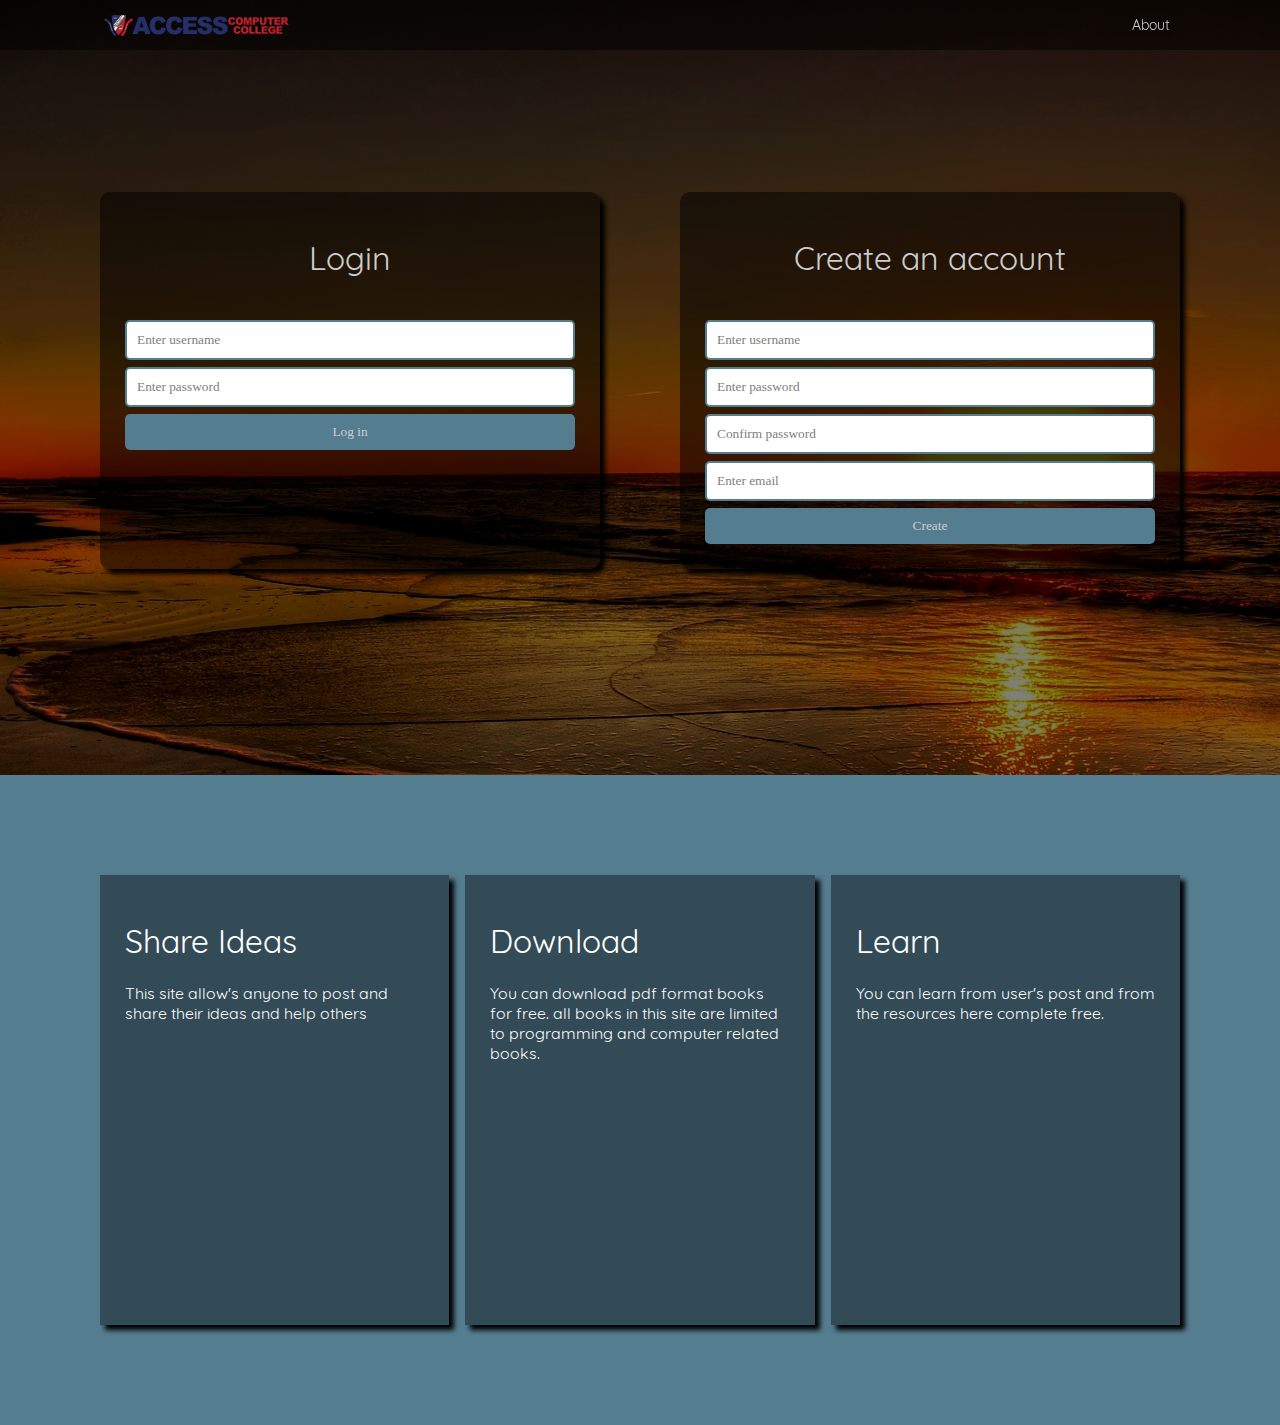
<file: index.html>
<!doctype html>
<html>
	<head>
		<title>Share | Connect</title>
		<meta name="viewport" content="width = device-width , initial-scale = 1.0"> 
		<link rel="stylesheet" type="text/css" href="css/styles.css">
		<link href="https://stackpath.bootstrapcdn.com/font-awesome/4.7.0/css/font-awesome.min.css" rel="stylesheet">
	</head>
	<body>
	<div class="first-section">
	<header>
		<div class="logo">
			<img src="img/access.png">
		</div>
	
		<nav class="nav">
			<ul>
				<li class="about"><a>About</a></li>
			</ul>
		</nav>
		
		<div class="menu-toggle">
		
			<i class="fa fa-bars menu" aria-hidden="true"></i>

		</div>

	</header>
	
	
	
	
	
	<div class="form-container">
	
		
		
		<div class="login-form" >
			
			<h1>Login</h1>
			<br><input type="text" placeholder ="Enter username" id="log-username">
			<br><input type="password" placeholder ="Enter password" id="log-password">
			<br><button type="button" class="btn" id="log-btn">Log in</button>
			
			<p class="denied denied-log">Incorrect username or password</p>
		</div>
		
		<div class="register-form">
			<form>
			<h1>Create an account</h1>
			
			<br><input type="text" placeholder ="Enter username" >
			<br><input type="password" placeholder ="Enter password" >
			<br><input type="password" placeholder ="Confirm password" >
			<br><input type="email" placeholder ="Enter email" >
			<br><button type="button" class="btn" id="reg-btn">Create</button>
			</form>
			
		</div>
	</div>
	</div>
	<div class="second-section">
		
		<div>
			<h1>Share Ideas</h1>
			<p>This site allow's anyone to post and share their ideas and help others</p>
		</div>
		<div>
			<h1>Download</h1>
			<p>You can download pdf format books for free. all books in this site are limited to programming and computer related books.</p>
		</div>
		<div>
			<h1>Learn</h1>
			<p>You can learn from user's post and from the resources here complete free.</p>
		</div>
	
	</div>
	
	
	
	
	
	<script src="script/script.js"></script>
	</body>
</html>
</file>
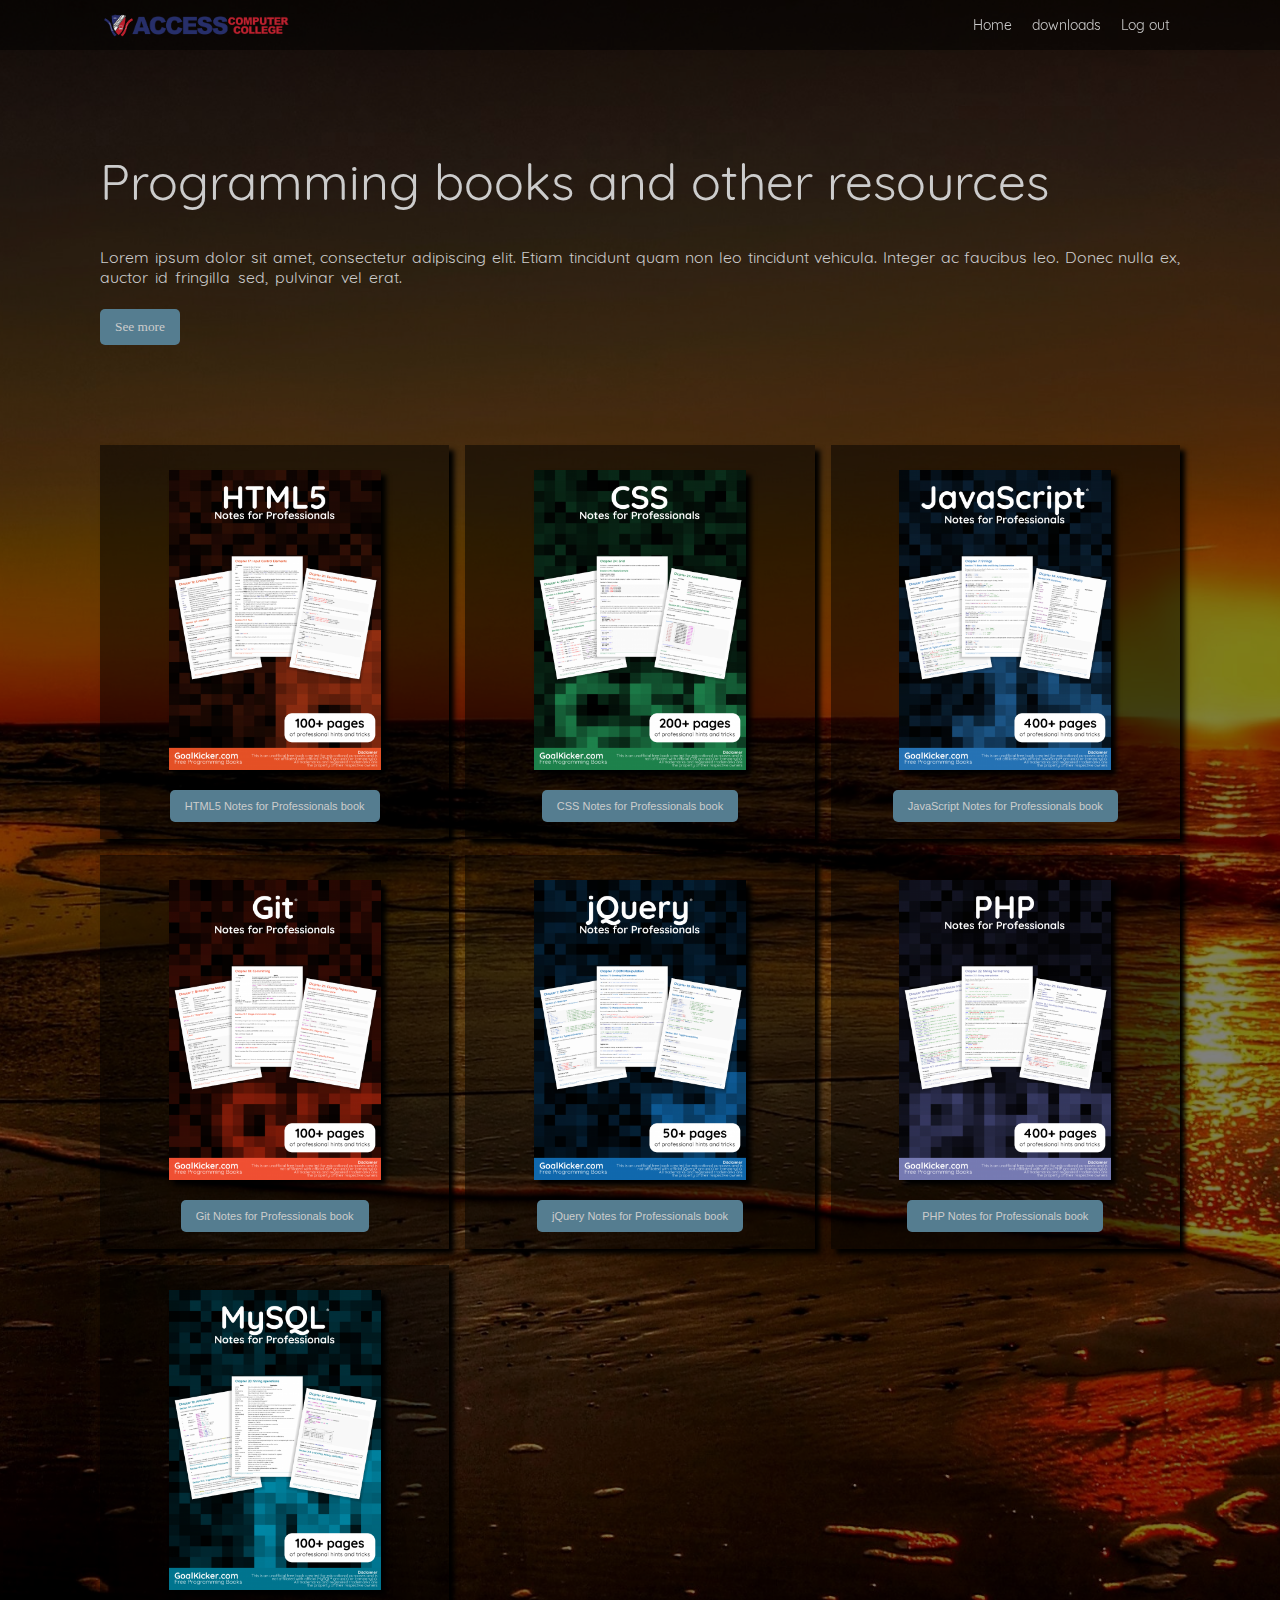
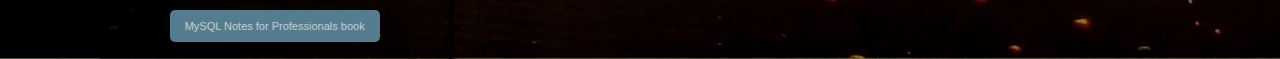
<file: download.html>
<!doctype html>
<html>
	<head>
		<title>Share | Connect</title>
		<meta name="viewport" content="width = device-width , initial-scale = 1.0"> 
		<link rel="stylesheet" type="text/css" href="css/styles.css">
		<link rel="stylesheet" type="text/css" href="css/home_styles.css">
		<link href="https://stackpath.bootstrapcdn.com/font-awesome/4.7.0/css/font-awesome.min.css" rel="stylesheet">
	</head>
	<body class="download">
	<header>
		<div class="logo">
			<img src="img/access.png">
		</div>
	
		<nav class="nav">
			<ul>
				<li><a href="home.html">Home</a></li>
				<li><a href="download.html">downloads</a></li>
				<li class="log-out"><a >Log out</a></li>
			</ul>
		</nav>
		
		<div class="menu-toggle">
		
			<i class="fa fa-bars menu" aria-hidden="true"></i>

		</div>

	</header>
	
	<div class="heading">
		<div>
		<h1 class="title">Programming books and other resources</h1>
		<p class="heading-details">Lorem ipsum dolor sit amet, consectetur adipiscing elit. Etiam tincidunt quam non leo tincidunt vehicula. Integer ac faucibus leo. Donec nulla ex, auctor id fringilla sed, pulvinar vel erat. <span class="heading-seemore">Phasellus at nisl  vel purus condimentum rutrum vel nec enim. Suspendisse eu  dapibus dui. Vivamus vulputate dignissim justo eu pellentesque. Nam luctus leo enim, ac iaculis libero volutpat et. Sed nisi leo, consectetur ac ipsum in, mollis efficitur mi. Mauris sit amet nunc eu neque sagittis pretium. Interdum et malesuada fames ac ante ipsum primis in faucibus. Donec sed condimentum urna, et lacinia arcu. Orci varius natoque penatibus et magnis dis parturient montes, nascetur ridiculus mus. Duis a elit augue. Proin mattis accumsan finibus.</span></p>
		<button type="button" class="heading-btn">See more</button>
		</div>
	</div>
	
	
	<div class="download-container">
		<div>
			
			<img src="img/html.png" class="download-picture"><br><br>
			<a href="books/html.pdf" class="btn">HTML5 Notes for Professionals book</a>
		</div>
		
		<div>
			
			<img src="img/css.png" class="download-picture"><br><br>
			<a href="books/css.pdf" class="btn">CSS Notes for Professionals book</a>
		</div>
		<div>
			
			<img src="img/js.png" class="download-picture"><br><br>
			<a href="books/js.pdf" class="btn">JavaScript Notes for Professionals book</a>
		</div>
		
		<div>
			
			<img src="img/git.png" class="download-picture"><br><br>
			<a href="books/git.pdf" class="btn">Git Notes for Professionals book</a>
		</div>
		
		<div>
			
			<img src="img/jquery.png" class="download-picture"><br><br>
			<a href="books/jQuery.pdf" class="btn">jQuery Notes for Professionals book</a>
		</div>
		
		<div>
			
			<img src="img/php.png" class="download-picture"><br><br>
			<a href="books/php.pdf" class="btn">PHP Notes for Professionals book</a>
		</div>
		<div>
			
			<img src="img/mysql.png" class="download-picture"><br><br>
			<a href="books/mysql.pdf" class="btn">MySQL Notes for Professionals book</a>
		</div>
		
	
	
	</div>
	
	
	
	
	
	
	
	<script src="script/home_script.js"></script>
	</body>
</html>
</file>
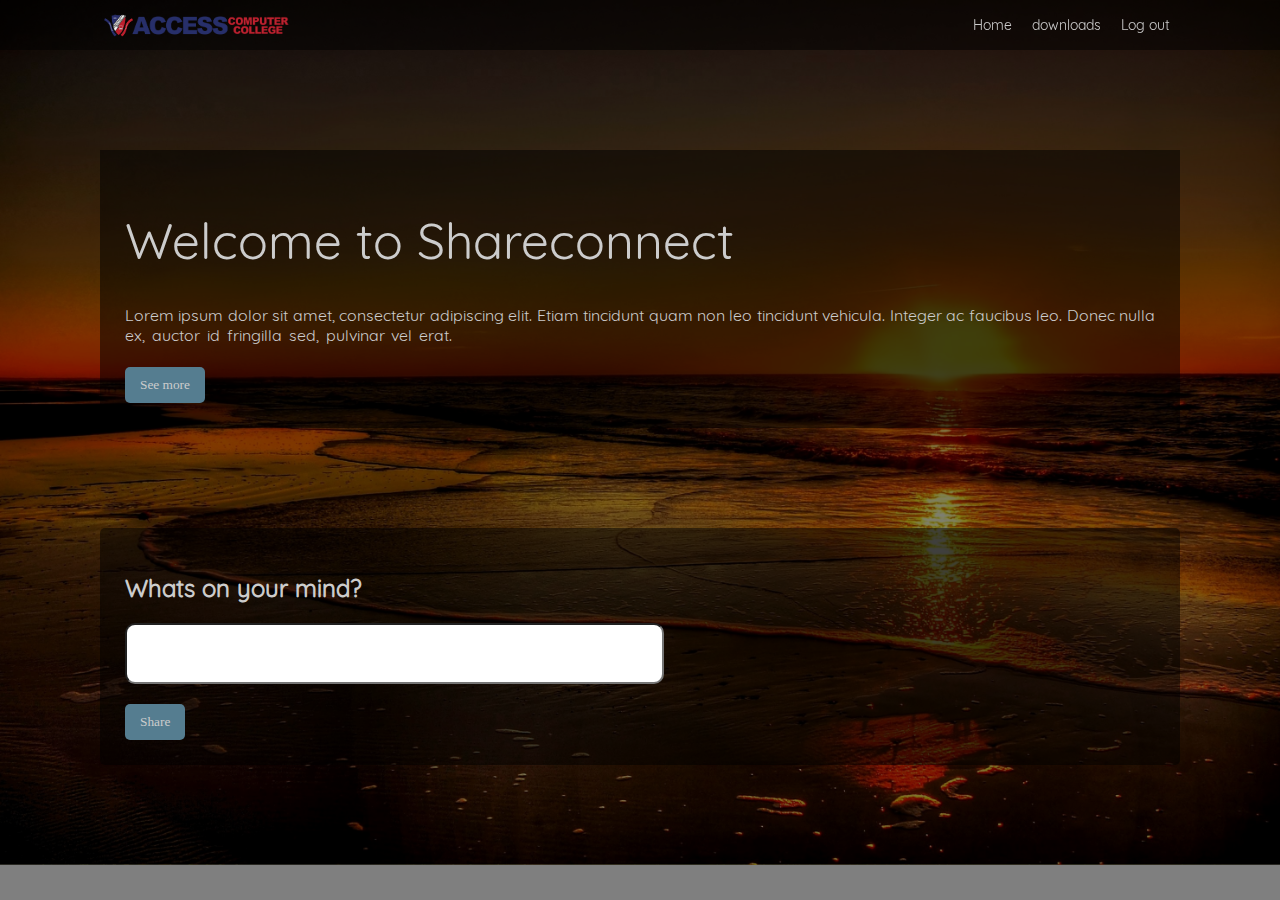
<file: home.html>
<!doctype html>
<html>
	<head>
		<title>Share | Connect</title>
		<meta name="viewport" content="width = device-width , initial-scale = 1.0"> 
		<link rel="stylesheet" type="text/css" href="css/styles.css">
		<link rel="stylesheet" type="text/css" href="css/home_styles.css">
		<link href="https://stackpath.bootstrapcdn.com/font-awesome/4.7.0/css/font-awesome.min.css" rel="stylesheet">
	</head>
	<body class="home">
	<header>
		<div class="logo">
			<img src="img/access.png">
		</div>
	
		<nav class="nav">
			<ul>
				<li><a href="home.html">Home</a></li>
				<li><a href="download.html">downloads</a></li>
				<li class="log-out"><a >Log out</a></li>
			</ul>
		</nav>
		
		<div class="menu-toggle">
		
			<i class="fa fa-bars menu" aria-hidden="true"></i>

		</div>

	</header>
	
	<div class="heading">
		<div class="heading-home">
		<h1 class="title">Welcome to Shareconnect</h1>
		<p class="heading-details">Lorem ipsum dolor sit amet, consectetur adipiscing elit. Etiam tincidunt quam non leo tincidunt vehicula. Integer ac faucibus leo. Donec nulla ex, auctor id fringilla sed, pulvinar vel erat. <span class="heading-seemore">Phasellus at nisl  vel purus condimentum rutrum vel nec enim. Suspendisse eu  dapibus dui. Vivamus vulputate dignissim justo eu pellentesque. Nam luctus leo enim, ac iaculis libero volutpat et. Sed nisi leo, consectetur ac ipsum in, mollis efficitur mi. Mauris sit amet nunc eu neque sagittis pretium. Interdum et malesuada fames ac ante ipsum primis in faucibus. Donec sed condimentum urna, et lacinia arcu. Orci varius natoque penatibus et magnis dis parturient montes, nascetur ridiculus mus. Duis a elit augue. Proin mattis accumsan finibus.</span></p>
		<button type="button" class="heading-btn">See more</button>
		</div>
		
		
		
		<div id="home-content">
			<div>
			<h2>Whats on your mind?</h2>
			<input type="text" id="home-input" class="my-input"><br><br>
			<button type="button" class="heading-btn" id="home-btn">Share</button>
			
			<ul class="post">
			</ul>
			
			</div>
		</div>
	
	</div>
	
	
	
	
	
	
	
	
	<script src="script/home_script.js"></script>
	</body>
</html>
</file>
<file: css/styles.css>
@font-face{
	font-family : "my";
	src : url(../font/my.ttf);
}

body {
  background: linear-gradient(rgba(0, 0, 0, 0.5), rgba(0, 0, 0, 0.5)), url(../img/wallpaper8.jpg) no-repeat;
  height: 100vh;
  background-position: center;
  background-size: cover;
  font-family: my;
  padding-bottom: 100px;
margin : 0;
padding :0;
  }

.logo img {
  position: absolute;
  height: 30px;
  margin-top: 10px; }

ul, li {
  margin: 0;
  padding: 0; }

header {
  background: rgba(0, 0, 0, 0.5);
  position: absolute;
  left: 0;
  right: 0;
  top: 0;
  width: 100%;
  padding: 0px 100px;
  box-sizing: border-box;
  position: fixed; }
  header nav {
    float: right; }
    header nav ul {
      display: flex; }
      header nav ul li {
        list-style: none; }
        header nav ul li a {
          color: #ccc !important;
          padding: 0px 10px;
          font-size: 14px;
          height: 50px;
          line-height: 50px;
          display: block;
          cursor: pointer; }

/* form fields */
.form-container {
	padding: 0px 100px;
	margin-top: 15%;
	display: grid;
	grid-template-columns: 1fr 1fr;
	grid-gap: 5rem; 
	margin-bottom : 20%;
	  }
.form-container h1 {
  font-weight: 100;
  color: #ccc; }

.form-container div {
  background: rgba(0, 0, 0, 0.5);
  text-align: center;
  box-shadow: 5px 5px 5px black;
  border-radius: 10px;
  padding: 25px; 
  }

.form-container input {
  background: white;
  border: 2px solid #557d90;
  padding: 10px 10px;
  border-radius: 5px;
  width: 100%;
  margin-bottom: 7px;
  box-sizing: border-box;
  font-family: century gothic; }

.form-container input::placeholder {
  color: gray;
  font-family: century gothic; }

/* btn */
.btn {
  background: #557d90;
  color: #ccc;
  border: none;
  padding: 10px  15px;
  font-family: century gothic;
  border-radius: 5px;
  cursor: pointer;
  width: 100%; }

/* menu-toggle */
.menu-toggle {
  float: right;
  height: 50px;
  line-height: 50px;
  font-size: 24px;
  color: white;
  display: none; }

@media (max-width: 900px) {
	body{
		height : 100%;
	}
  header {
    padding: 0px 10px; }

  .form-container {
    padding: 0px 10px;
    grid-template-columns: 1fr;
    grid-gap: 1rem;
    margin-top: 30%; }

  header nav {
	 z-index : 1000;
    position: absolute;
    top: 49px;
    background:black;
    width: 100%;
    right: 0;
    left: 0;
    visibility: hidden;
    opacity: 0;
    transition: 0.5s; }

  header nav ul {
    display: block; }

  header nav ul li a {
    text-align: center !important; }

  .menu-toggle {
    display: block; } 
	
	.logo img{
		display : none;
	}
}
	
	
.denied {
  color: maroon;
  font-weight: bold;
  text-shadow: 5px 5px 5px black; }

.denied-log {
  visibility: hidden; }

.denied-reg {
  visibility: visible;
  color: white;
  font-weight: bold;
  color: maroon;
  text-shadow: 5px 5px 5px black; }

.second-section{
	 margin-top : -50px;
	height  : 50vh;
	background : #557d90;
	color : white;
	padding : 100px;
		display: grid;
		grid-template-columns : 1fr 1fr 1fr;
		grid-gap : 1rem;
}
.second-section div{
	background : rgba(0,0,0,0.4);
	padding :25px;
	box-shadow : 5px 5px 5px black;
}
.second-section div h1{
	font-weight : 100;
	
}
@media(max-width : 900px){
	
	.second-section {
		height : 100%;
		display : grid;
		grid-template-columns : 1fr;
		padding : 100px 10px 100px 10px;
	}
	h1{
		font-size : 1.5rem !important; 
	}
	p{
		font-size : 0.8rem !important ;
	}
}
</file>
<file: css/home_styles.css>
body{
	color : #ccc;
	height : 100%;
}
li{
	list-style : none;
}
h1{
	font-weight : 100;
}
.btn{
	background: #557d90;
    color: #ccc;
    border: none;
    padding: 10px 15px;
   font-family: 'Muli', sans-serif;
    border-radius: 5px;
    cursor: pointer;
	font-size : 11px;
	width : 100px;
}
.heading{
	margin : 150px 100px 100px 100px;
	color : #ccc;
}
.heading h1{
	font-weight : 100;
	
	font-size : 50px;
	
}
a{
	text-decoration : none;
}
.heading-details{
	height : 46px;
	overflow : hidden;
	transition : 2s;
	text-align : justify;
	
}

.heading-btn{
	background : #557d90;
	color : #ccc;
	border : none;
	padding : 10px  15px;
	font-family : century gothic;
	border-radius : 5px;
	cursor : pointer;
	
}
.heading-seemore{
	opacity: 0;
	transition : 7s;
}
@media(max-width : 900px){
	body{
		height : 100%;
	}
	.heading {
		height : 100%;
		margin : 100px 10px 100px 10px;
		
	}
	.heading h1{
	}
	
}



.title{
	opacity : 0;
	transition : 5s;
	z-index : 900;
}

.download-container{
	padding : 0px 100px;
	display : grid;
	grid-template-columns : 1fr 1fr 1fr;
	grid-gap : 1rem;
	text-align : center;

}
.download-container div{
	background : rgba(0,0,0,0.5);
	padding : 25px;
	
	box-shadow : 5px 5px 5px black;
}
.download-picture{
	height : 300px;
	box-shadow : 5px 5px 5px black;
}

@media(max-width : 900px){
	.download{
		height : 100%;
	}
	.download-container{
		padding : 0px 10px;
		display: grid;
		grid-template-columns : 1fr;
	}
	.btn{
		width : 100%;
	}
}

.home{
	height: 100%;
}

#home-content{
	margin-top : 100px;
	background : rgba(0,0,0,0.5);
	padding : 25px;
	border-radius : 5px;

}

.my-input{
	width : 50%;
	padding : 20px 10px;
	border-radius : 10px;
	font-size : 15px;
	font-family : century gothic;
}
.post li{
	margin-top : 20px;
	background : rgba(0,0,0,0.5);
	padding : 50px;
}

.heading-home{
	background : rgba(0,0,0,0.5);
	padding : 25px;
}
</file>
